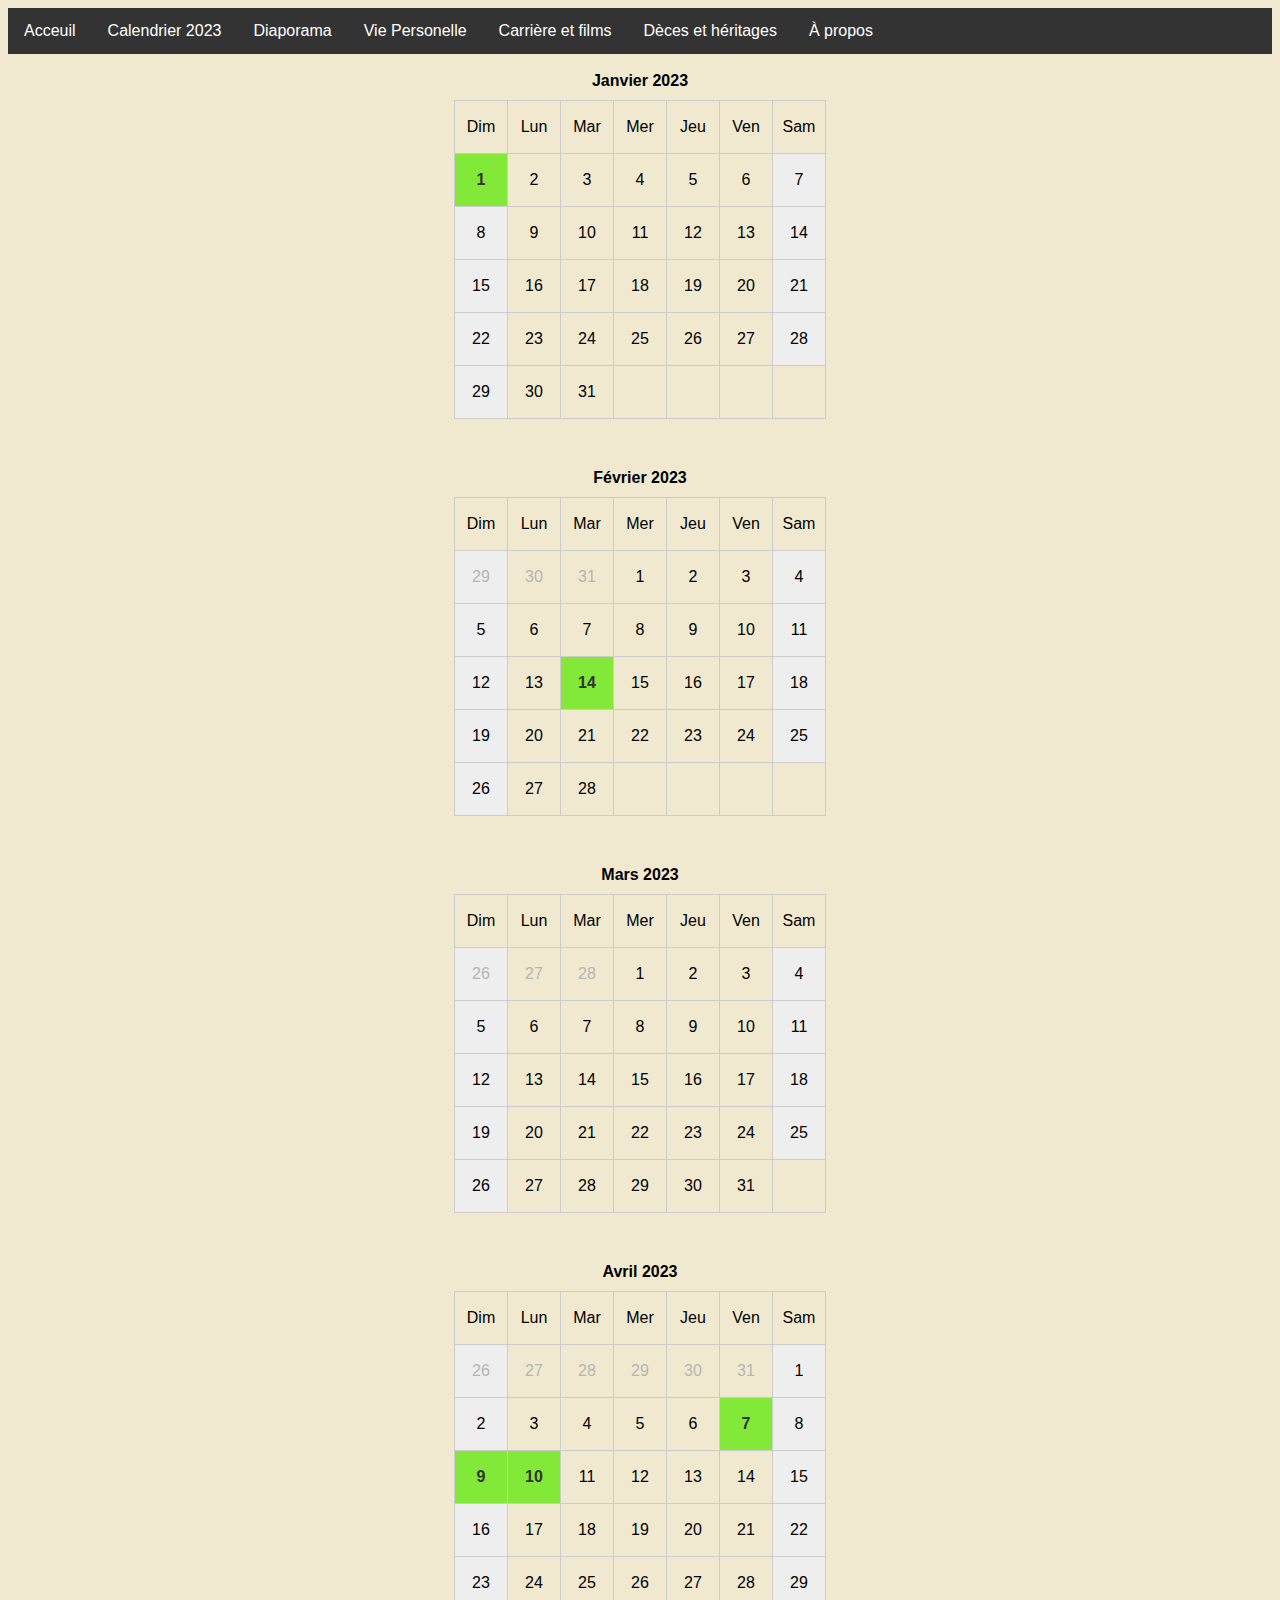
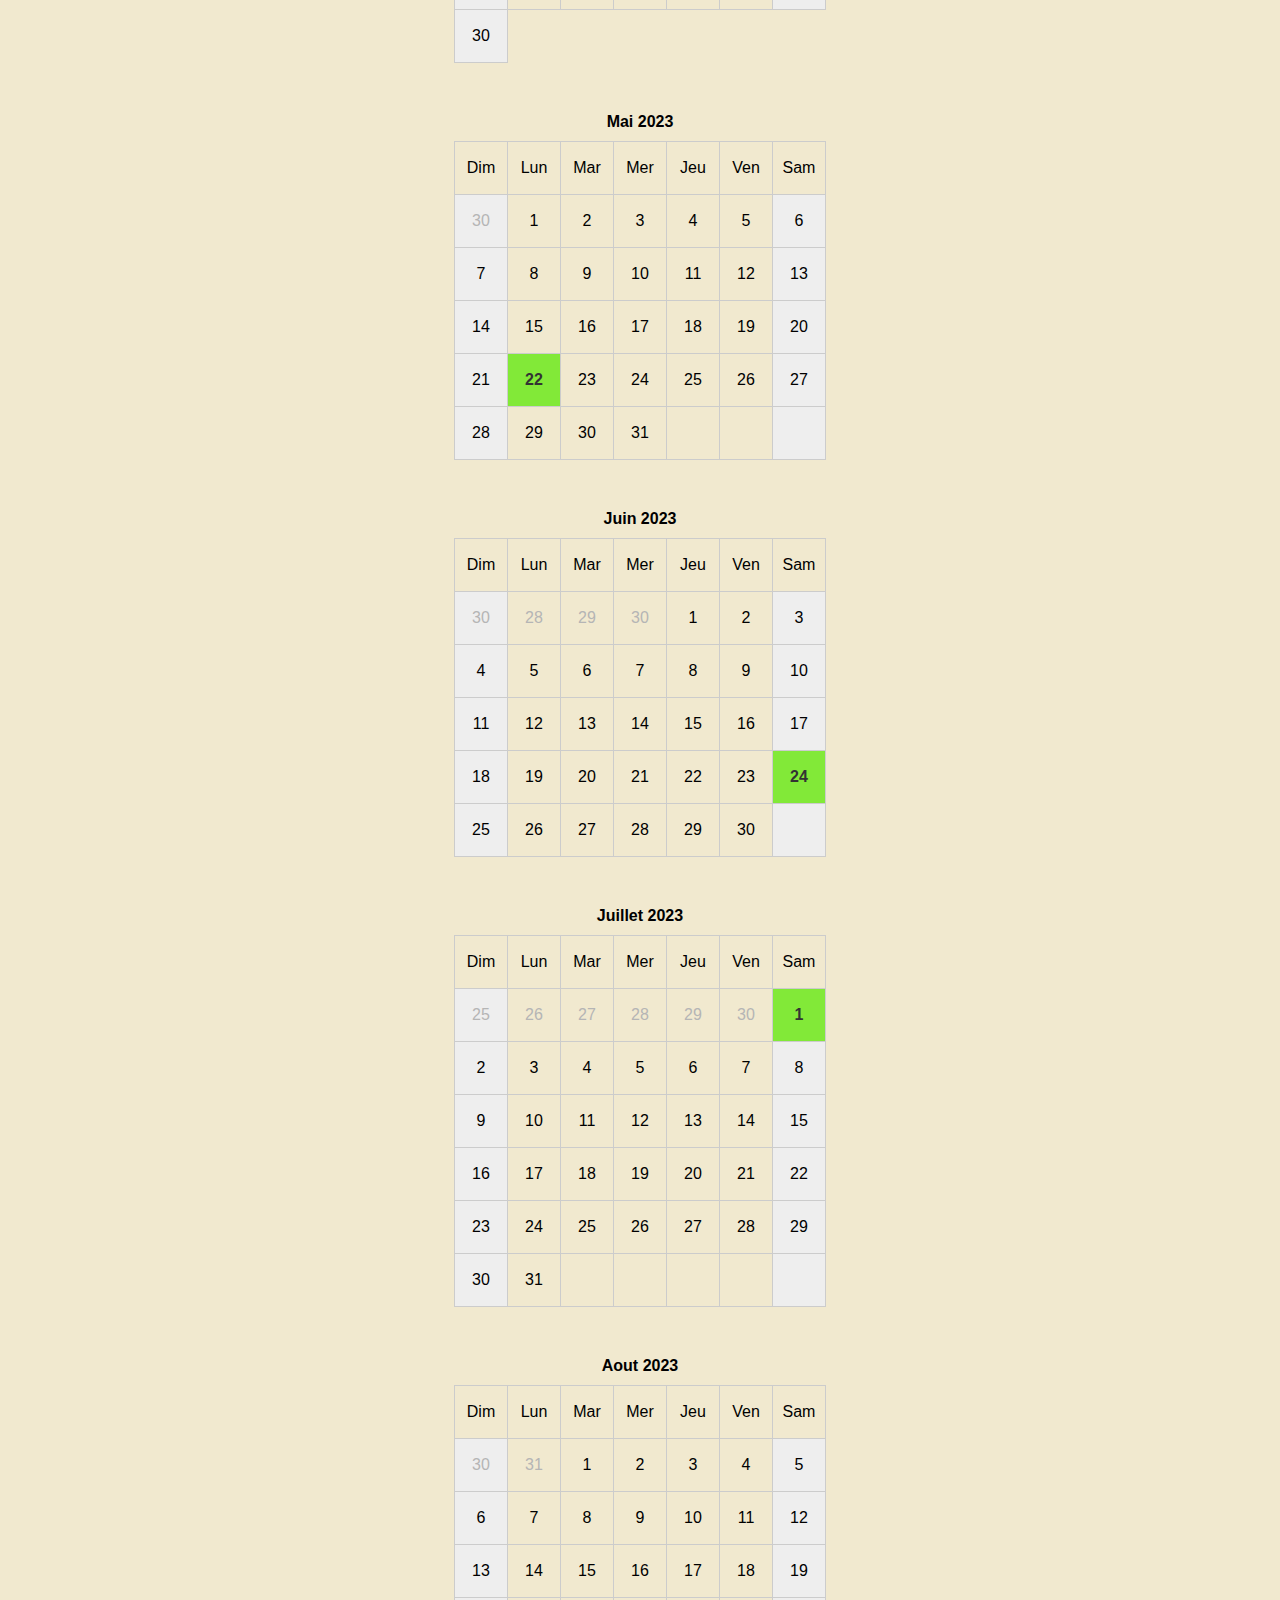
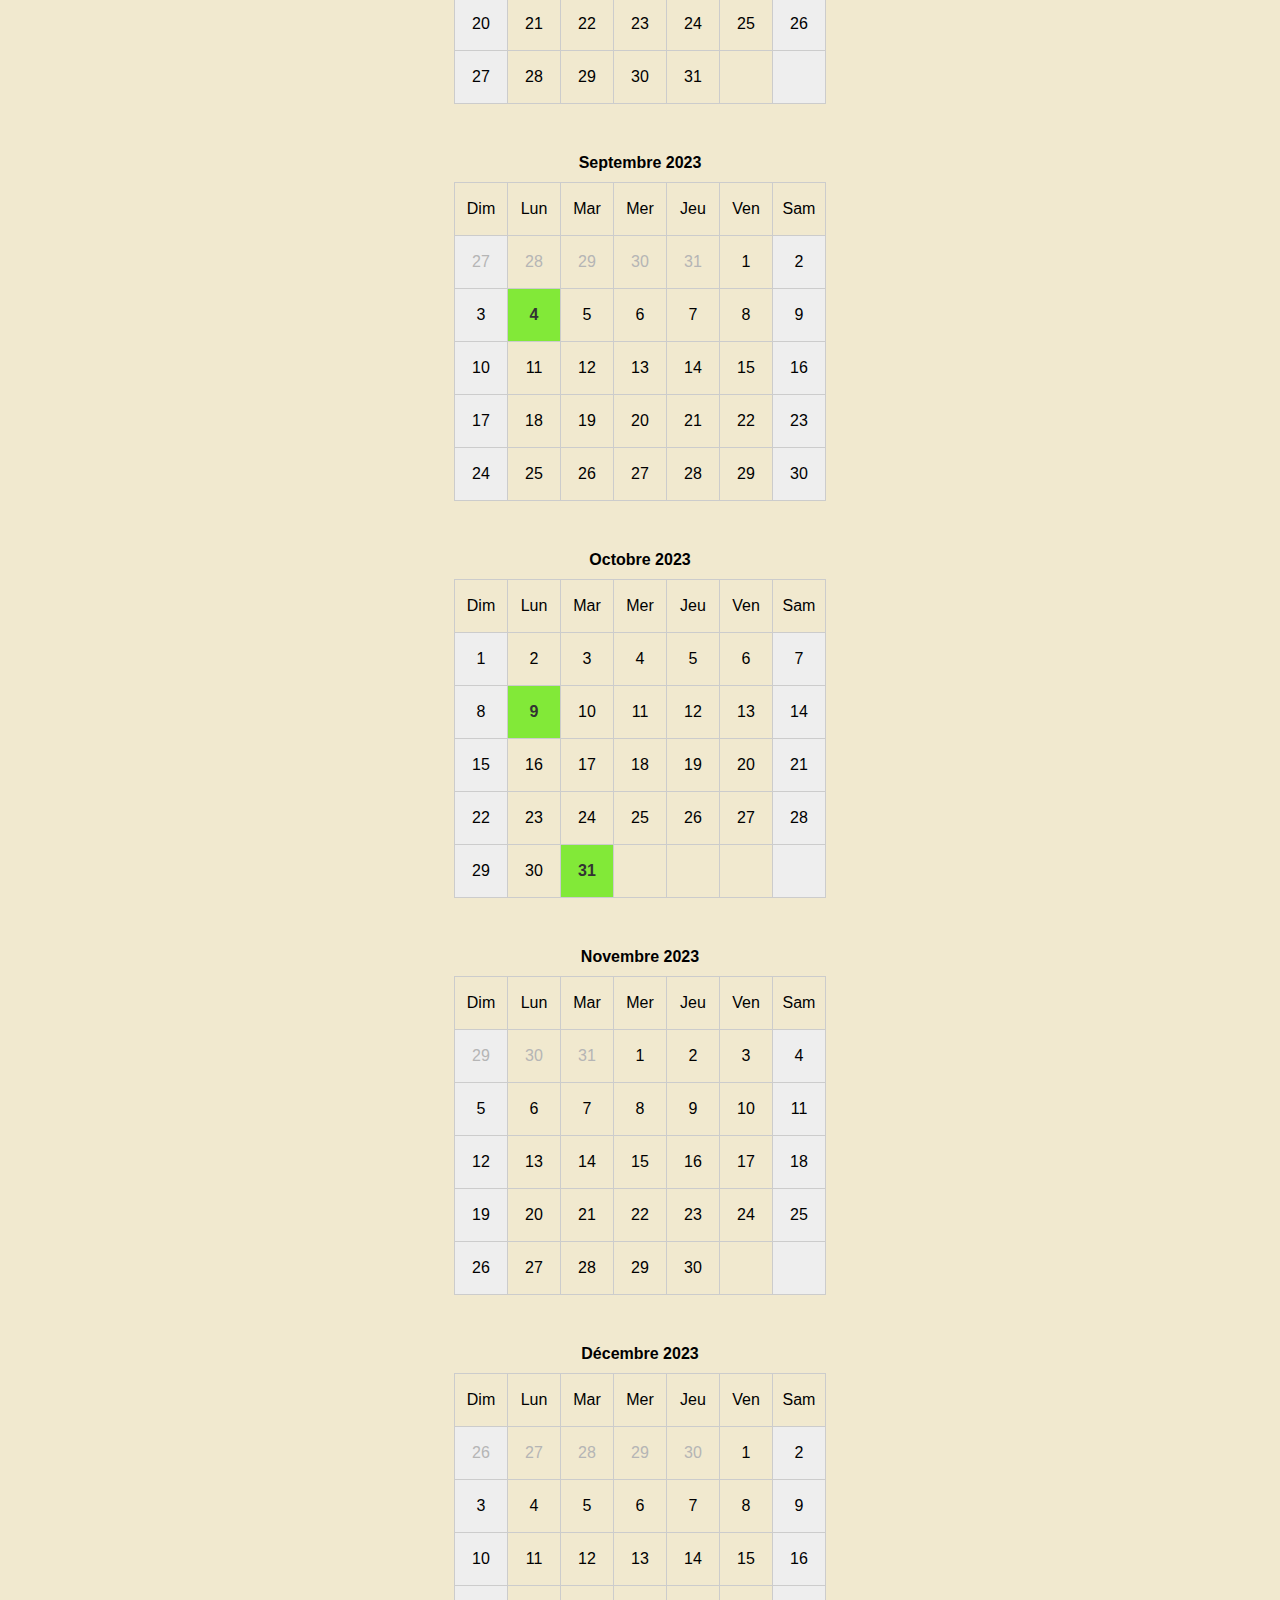
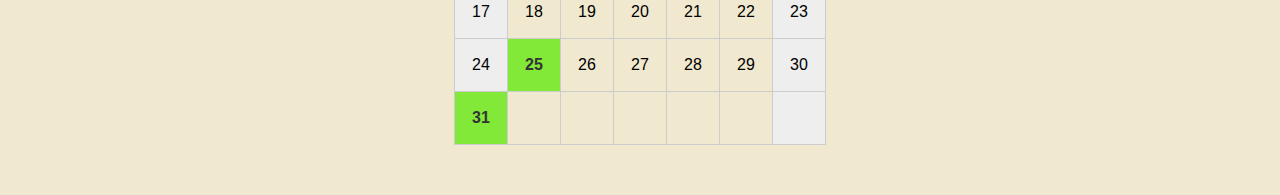
<file: calendrier.html>
<!DOCTYPE html>
<html lang="en">

<head>
    <meta charset="UTF-8">
    <meta name="viewport" content="width=device-width, initial-scale=1.0">
    <title>Document</title>
    <link rel="stylesheet" href="css/styles.css">
    <link rel="icon" href="favicon.ico">
    <link rel="stylesheet" href="https://fonts.googleapis.com/css?family=Noto Sans Symbols">
    <title>Paul Walker</title>
</head>

<body>
    <ul>
        <li class="tooltip"><a href="index.html">Acceuil</a>
            <span class="tooltiptext">Acceuil</span>
        </li>
        <li class ="tooltip"><a href="calendrier.html">Calendrier 2023</a>
            <span class="tooltiptext">Calendrier</span>
        </li>
        <li class ="tooltip"><a href="diaporama.html">Diaporama</a>
            <span class="tooltiptext">Diaporama</span>
        </li>
        <li class ="tooltip"><a href="page1.html">Vie Personelle</a>
            <span class="tooltiptext">Vie Personelle</span>
        </li>
        <li class="tooltip"><a href="page2.html">Carrière et films</a>
            <span class="tooltiptext">Carrière et films</span>
        </li>
        <li class="tooltip"><a href="page3.html">Dèces et héritages</a>
            <span class="tooltiptext">Dèces et héritages</span>
        </li>
        <li class="tooltip"><a href="about.html">À propos</a>
            <span class="tooltiptext">À propos  </span>
        </li>
    </ul>

    <br>
    <div class="calendrier-mois">
        <div class="nom-mois-calendrier">Janvier 2023</div>
        <table>
            <tr>
                <td>Dim</td>
                <td>Lun</td>
                <td>Mar</td>
                <td>Mer</td>
                <td>Jeu</td>
                <td>Ven</td>
                <td>Sam</td>
            </tr>
            <tr>
                <td class="weekend fête tooltip">1
                    <span class="tooltiptext">Jour de l'an</span>
                </td> 
                <td>2</td>
                <td>3</td>
                <td>4</td>
                <td>5</td>
                <td>6</td>
                <td class="weekend">7</td>
            </tr>
            <tr>
                <td class="weekend">8</td>
                <td>9</td>
                <td>10</td>
                <td>11</td>
                <td>12</td>
                <td>13</td>
                <td class="weekend">14</td>
            </tr>
            <tr>
                <td class="weekend">15</td>
                <td>16</td>
                <td>17</td>
                <td>18</td>
                <td>19</td>
                <td>20</td>
                <td class="weekend">21</td>
            </tr>
            <tr>
                <td class="weekend">22</td>
                <td>23</td>
                <td>24</td>
                <td>25</td>
                <td>26</td>
                <td>27</td>
                <td class="weekend">28</td>
            </tr>
            <tr>
                <td class="weekend">29</td>
                <td>30</td>
                <td>31</td>
                <td></td>
                <td></td>
                <td></td>
                <td></td>
            </tr>
        </table>
    </div>

    <div class="calendrier-mois">
        <div class="nom-mois-calendrier">Février 2023</div>
        <table>
            <tr>
                <td>Dim</td>
                <td>Lun</td>
                <td>Mar</td>
                <td>Mer</td>
                <td>Jeu</td>
                <td>Ven</td>
                <td>Sam</td>
            </tr>
            <tr>
                <td class="weekend mois-dernier">29</td>
                <td class="mois-dernier">30</td>
                <td class="mois-dernier">31</td>
                <td>1</td>
                <td>2</td>
                <td>3</td>
                <td class="weekend">4</td>
            </tr>
            <tr>
                <td class="weekend">5</td>
                <td>6</td>
                <td>7</td>
                <td>8</td>
                <td>9</td>
                <td>10</td>
                <td class="weekend">11</td>
            </tr>
            <tr>
                <td class="weekend">12</td>
                <td>13</td>
                <td class="fête tooltip">14
                    <span class="tooltiptext">St-Valentin</span>
                </td>
                <td>15</td>
                <td>16</td>
                <td>17</td>
                <td class="weekend">18</td>
            </tr>
            <tr>
                <td class="weekend">19</td>
                <td>20</td>
                <td>21</td>
                <td>22</td>
                <td>23</td>
                <td>24</td>
                <td class="weekend">25</td>
            </tr>
            <tr>
                <td class="weekend">26</td>
                <td>27</td>
                <td>28</td>
                <td></td>
                <td></td>
                <td></td>
                <td></td>
            </tr>
        </table>
    </div>

    <div class="calendrier-mois">
        <div class="nom-mois-calendrier">Mars 2023</div>
        <table>
            <tr>
                <td>Dim</td>
                <td>Lun</td>
                <td>Mar</td>
                <td>Mer</td>
                <td>Jeu</td>
                <td>Ven</td>
                <td>Sam</td>
            </tr>
            <tr>
                <td class="weekend mois-dernier">26</td>
                <td class="mois-dernier">27</td>
                <td class="mois-dernier">28</td>
                <td>1</td>
                <td>2</td>
                <td>3</td>
                <td class="weekend">4</td>
            </tr>
            <tr>
                <td class="weekend">5</td>
                <td>6</td>
                <td>7</td>
                <td>8</td>
                <td>9</td>
                <td>10</td>
                <td class="weekend">11</td>
            </tr>
            <tr>
                <td class="weekend">12</td>
                <td>13</td>
                <td>14</td>
                <td>15</td>
                <td>16</td>
                <td>17</td>
                <td class="weekend">18</td>
            </tr>
            <tr>
                <td class="weekend">19</td>
                <td>20</td>
                <td>21</td>
                <td>22</td>
                <td>23</td>
                <td>24</td>
                <td class="weekend">25</td>
            </tr>
            <tr>
                <td class="weekend">26</td>
                <td>27</td>
                <td>28</td>
                <td>29</td>
                <td>30</td>
                <td>31</td>
                <td></td>
            </tr>
        </table>
    </div>

    <div class="calendrier-mois">
        <div class="nom-mois-calendrier">Avril 2023</div>
        <table>
            <tr>
                <td>Dim</td>
                <td>Lun</td>
                <td>Mar</td>
                <td>Mer</td>
                <td>Jeu</td>
                <td>Ven</td>
                <td>Sam</td>
            </tr>
            <tr>
                <td class="weekend mois-dernier">26</td>
                <td class="mois-dernier">27</td>
                <td class="mois-dernier">28</td>
                <td class="mois-dernier">29</td>
                <td class="mois-dernier">30</td>
                <td class="mois-dernier">31</td>
                <td class="weekend">1</td>
            </tr>
            <tr>
                <td class="weekend">2</td>
                <td>3</td>
                <td>4</td>
                <td>5</td>
                <td>6</td>
                <td class="fête tooltip">7
                    <span class="tooltiptext">Vendredi Saint</span>
                </td>
                <td class="weekend">8</td>
            </tr>
            <tr>
                <td class="weekend fête tooltip">9
                    <span class="tooltiptext">Pâques</span>
                </td>
                <td class="fête tooltip">10
                    <span class="tooltiptext">Lundi de Pâques</span>
                </td>
                <td>11</td>
                <td>12</td>
                <td>13</td>
                <td>14</td>
                <td class="weekend">15</td>
            </tr>
            <tr>
                <td class="weekend">16</td>
                <td>17</td>
                <td>18</td>
                <td>19</td>
                <td>20</td>
                <td>21</td>
                <td class="weekend">22</td>
            </tr>
            <tr>
                <td class="weekend">23</td>
                <td>24</td>
                <td>25</td>
                <td>26</td>
                <td>27</td>
                <td>28</td>
                <td class="weekend">29</td>
            </tr>
            <tr>
                <td class="weekend">30</td>
            </tr>
        </table>
    </div>

    <div class="calendrier-mois">
        <div class="nom-mois-calendrier">Mai 2023</div>
        <table>
            <tr>
                <td>Dim</td>
                <td>Lun</td>
                <td>Mar</td>
                <td>Mer</td>
                <td>Jeu</td>
                <td>Ven</td>
                <td>Sam</td>
            </tr>
            <tr>
                <td class="weekend mois-dernier">30</td>
                <td>1</td>
                <td>2</td>
                <td>3</td>
                <td>4</td>
                <td>5</td>
                <td class="weekend">6</td>
            </tr>
            <tr>
                <td class="weekend">7</td>
                <td>8</td>
                <td>9</td>
                <td>10</td>
                <td>11</td>
                <td>12</td>
                <td class="weekend">13</td>
            </tr>
            <tr>
                <td class="weekend">14</td>
                <td>15</td>
                <td>16</td>
                <td>17</td>
                <td>18</td>
                <td>19</td>
                <td class="weekend">20</td>
            </tr>
            <tr>
                <td class="weekend">21</td>
                <td class="fête tooltip">22
                    <span class="tooltiptext">Journée nationale des Patriotes</span>
                </td>
                <td>23</td>
                <td>24</td>
                <td>25</td>
                <td>26</td>
                <td class="weekend">27</td>
            </tr>
            <tr>
                <td class="weekend">28</td>
                <td>29</td>
                <td>30</td>
                <td>31</td>
                <td></td>
                <td></td>
                <td class="weekend"></td>
            </tr>
        </table>
    </div>

    <div class="calendrier-mois">
        <div class="nom-mois-calendrier">Juin 2023</div>
        <table>
            <tr>
                <td>Dim</td>
                <td>Lun</td>
                <td>Mar</td>
                <td>Mer</td>
                <td>Jeu</td>
                <td>Ven</td>
                <td>Sam</td>
            </tr>
            <tr>
                <td class="weekend mois-dernier">30</td>
                <td class="mois-dernier">28</td>
                <td class="mois-dernier">29</td>
                <td class="mois-dernier">30</td>
                <td>1</td>
                <td>2</td>
                <td class="weekend">3</td>
            </tr>
            <tr>
                <td class="weekend">4</td>
                <td>5</td>
                <td>6</td>
                <td>7</td>
                <td>8</td>
                <td>9</td>
                <td class="weekend">10</td>
            </tr>
            <tr>
                <td class="weekend">11</td>
                <td>12</td>
                <td>13</td>
                <td>14</td>
                <td>15</td>
                <td>16</td>
                <td class="weekend">17</td>
            </tr>
            <tr>
                <td class="weekend">18</td>
                <td>19</td>
                <td>20</td>
                <td>21</td>
                <td>22</td>
                <td>23</td>
                <td class="weekend fête tooltip">24
                    <span class="tooltiptext">Fête du Québec</span>
                </td>
            </tr>
            <tr>
                <td class="weekend">25</td>
                <td>26</td>
                <td>27</td>
                <td>28</td>
                <td>29</td>
                <td>30</td>
                <td class="weekend"></td>
            </tr>
        </table>
    </div>

    <div class="calendrier-mois">
        <div class="nom-mois-calendrier">Juillet 2023</div>
        <table>
            <tr>
                <td>Dim</td>
                <td>Lun</td>
                <td>Mar</td>
                <td>Mer</td>
                <td>Jeu</td>
                <td>Ven</td>
                <td>Sam</td>
            </tr>
            <tr>
                <td class="weekend mois-dernier">25</td>
                <td class="mois-dernier">26</td>
                <td class="mois-dernier">27</td>
                <td class="mois-dernier">28</td>
                <td class="mois-dernier">29</td>
                <td class="mois-dernier">30</td>
                <td class="weekend fête tooltip">1
                    <span class="tooltiptext">Fête du Canada</span>
                </td>
            </tr>
            <tr>
                <td class="weekend">2</td>
                <td>3</td>
                <td>4</td>
                <td>5</td>
                <td>6</td>
                <td>7</td>
                <td class="weekend">8</td>
            </tr>
            <tr>
                <td class="weekend">9</td>
                <td>10</td>
                <td>11</td>
                <td>12</td>
                <td>13</td>
                <td>14</td>
                <td class="weekend">15</td>
            </tr>
            <tr>
                <td class="weekend">16</td>
                <td>17</td>
                <td>18</td>
                <td>19</td>
                <td>20</td>
                <td>21</td>
                <td class="weekend">22</td>
            </tr>
            <tr>
                <td class="weekend">23</td>
                <td>24</td>
                <td>25</td>
                <td>26</td>
                <td>27</td>
                <td>28</td>
                <td class="weekend">29</td>
            </tr>
            <tr>
                <td class="weekend">30</td>
                <td>31</td>
                <td></td>
                <td></td>
                <td></td>
                <td></td>
                <td class="weekend"></td>
            </tr>
        </table>
    </div>

    <div class="calendrier-mois">
        <div class="nom-mois-calendrier">Aout 2023</div>
        <table>
            <tr>
                <td>Dim</td>
                <td>Lun</td>
                <td>Mar</td>
                <td>Mer</td>
                <td>Jeu</td>
                <td>Ven</td>
                <td>Sam</td>
            </tr>
            <tr>
                <td class="weekend mois-dernier">30</td>
                <td class="mois-dernier">31</td>
                <td>1</td>
                <td>2</td>
                <td>3</td>
                <td>4</td>
                <td class="weekend">5</td>
            </tr>
            <tr>
                <td class="weekend">6</td>
                <td>7</td>
                <td>8</td>
                <td>9</td>
                <td>10</td>
                <td>11</td>
                <td class="weekend">12</td>
            </tr>
            <tr>
                <td class="weekend">13</td>
                <td>14</td>
                <td>15</td>
                <td>16</td>
                <td>17</td>
                <td>18</td>
                <td class="weekend">19</td>
            </tr>
            <tr>
                <td class="weekend">20</td>
                <td>21</td>
                <td>22</td>
                <td>23</td>
                <td>24</td>
                <td>25</td>
                <td class="weekend">26</td>
            </tr>
            <tr>
                <td class="weekend">27</td>
                <td>28</td>
                <td>29</td>
                <td>30</td>
                <td>31</td>
                <td></td>
                <td class="weekend"></td>
            </tr>
        </table>
    </div>

    <div class="calendrier-mois">
        <div class="nom-mois-calendrier">Septembre 2023</div>
        <table>
            <tr>
                <td>Dim</td>
                <td>Lun</td>
                <td>Mar</td>
                <td>Mer</td>
                <td>Jeu</td>
                <td>Ven</td>
                <td>Sam</td>
            </tr>
            <tr>
                <td class="weekend mois-dernier">27</td>
                <td class="mois-dernier">28</td>
                <td class="mois-dernier">29</td>
                <td class="mois-dernier">30</td>
                <td class="mois-dernier">31</td>
                <td>1</td>
                <td class="weekend">2</td>
            </tr>
            <tr>
                <td class="weekend">3</td>
                <td class="fête tooltip">4
                    <span class="tooltiptext">Fête du travail</span>
                </td>
                <td>5</td>
                <td>6</td>
                <td>7</td>
                <td>8</td>
                <td class="weekend">9</td>
            </tr>
            <tr>
                <td class="weekend">10</td>
                <td>11</td>
                <td>12</td>
                <td>13</td>
                <td>14</td>
                <td>15</td>
                <td class="weekend">16</td>
            </tr>
            <tr>
                <td class="weekend">17</td>
                <td>18</td>
                <td>19</td>
                <td>20</td>
                <td>21</td>
                <td>22</td>
                <td class="weekend">23</td>
            </tr>
            <tr>
                <td class="weekend">24</td>
                <td>25</td>
                <td>26</td>
                <td>27</td>
                <td>28</td>
                <td>29</td>
                <td class="weekend">30</td>
            </tr>
        </table>
    </div>

    <div class="calendrier-mois">
        <div class="nom-mois-calendrier">Octobre 2023</div>
        <table>
            <tr>
                <td>Dim</td>
                <td>Lun</td>
                <td>Mar</td>
                <td>Mer</td>
                <td>Jeu</td>
                <td>Ven</td>
                <td>Sam</td>
            </tr>
            <tr>
                <td class="weekend">1</td>
                <td>2</td>
                <td>3</td>
                <td>4</td>
                <td>5</td>
                <td>6</td>
                <td class="weekend">7</td>
            </tr>
            <tr>
                <td class="weekend">8</td>
                <td class="fête tooltip">9
                    <span class="tooltiptext">Action de Grâces</span>
                </td>
                <td>10</td>
                <td>11</td>
                <td>12</td>
                <td>13</td>
                <td class="weekend">14</td>
            </tr>
            <tr>
                <td class="weekend">15</td>
                <td>16</td>
                <td>17</td>
                <td>18</td>
                <td>19</td>
                <td>20</td>
                <td class="weekend">21</td>
            </tr>
            <tr>
                <td class="weekend">22</td>
                <td>23</td>
                <td>24</td>
                <td>25</td>
                <td>26</td>
                <td>27</td>
                <td class="weekend">28</td>
            </tr>
            <tr>
                <td class="weekend">29</td>
                <td>30</td>
                <td class="fête tooltip">31
                    <span class="tooltiptext">Halloween</span>
                </td>
                <td></td>
                <td></td>
                <td></td>
                <td class="weekend"></td>
            </tr>
        </table>
    </div>

    <div class="calendrier-mois">
        <div class="nom-mois-calendrier">Novembre 2023</div>
        <table>
            <tr>
                <td>Dim</td>
                <td>Lun</td>
                <td>Mar</td>
                <td>Mer</td>
                <td>Jeu</td>
                <td>Ven</td>
                <td>Sam</td>
            </tr>
            <tr>
                <td class="weekend mois-dernier">29</td>
                <td class="mois-dernier">30</td>
                <td class="mois-dernier">31</td>
                <td>1</td>
                <td>2</td>
                <td>3</td>
                <td class="weekend">4</td>
            </tr>
            <tr>
                <td class="weekend">5</td>
                <td>6</td>
                <td>7</td>
                <td>8</td>
                <td>9</td>
                <td>10</td>
                <td class="weekend">11</td>
            </tr>
            <tr>
                <td class="weekend">12</td>
                <td>13</td>
                <td>14</td>
                <td>15</td>
                <td>16</td>
                <td>17</td>
                <td class="weekend">18</td>
            </tr>
            <tr>
                <td class="weekend">19</td>
                <td>20</td>
                <td>21</td>
                <td>22</td>
                <td>23</td>
                <td>24</td>
                <td class="weekend">25</td>
            </tr>
            <tr>
                <td class="weekend">26</td>
                <td>27</td>
                <td>28</td>
                <td>29</td>
                <td>30</td>
                <td></td>
                <td class="weekend"></td>
            </tr>
        </table>
    </div>

    <div class="calendrier-mois">
        <div class="nom-mois-calendrier">Décembre 2023</div>
        <table>
            <tr>
                <td>Dim</td>
                <td>Lun</td>
                <td>Mar</td>
                <td>Mer</td>
                <td>Jeu</td>
                <td>Ven</td>
                <td>Sam</td>
            </tr>
            <tr>
                <td class="weekend mois-dernier">26</td>
                <td class="mois-dernier">27</td>
                <td class="mois-dernier">28</td>
                <td class="mois-dernier">29</td>
                <td class="mois-dernier">30</td>
                <td>1</td>
                <td class="weekend">2</td>
            </tr>
            <tr>
                <td class="weekend">3</td>
                <td>4</td>
                <td>5</td>
                <td>6</td>
                <td>7</td>
                <td>8</td>
                <td class="weekend">9</td>
            </tr>
            <tr>
                <td class="weekend">10</td>
                <td>11</td>
                <td>12</td>
                <td>13</td>
                <td>14</td>
                <td>15</td>
                <td class="weekend">16</td>
            </tr>
            <tr>
                <td class="weekend">17</td>
                <td>18</td>
                <td>19</td>
                <td>20</td>
                <td>21</td>
                <td>22</td>
                <td class="weekend">23</td>
            </tr>
            <tr>
                <td class="weekend">24</td>
                <td class="fête tooltip">25
                    <span class="tooltiptext">Noël</span>
                </td>
                <td>26</td>
                <td>27</td>
                <td>28</td>
                <td>29</td>
                <td class="weekend">30</td>
            </tr>
            <tr>
                <td class="weekend fête tooltip">31
                    <span class="tooltiptext">Veille du jour de l'an</span>
                </td>
                <td></td>
                <td></td>
                <td></td>
                <td></td>
                <td></td>
                <td class="weekend"></td>
            </tr>
        </table>
    </div>

</body>
</file>
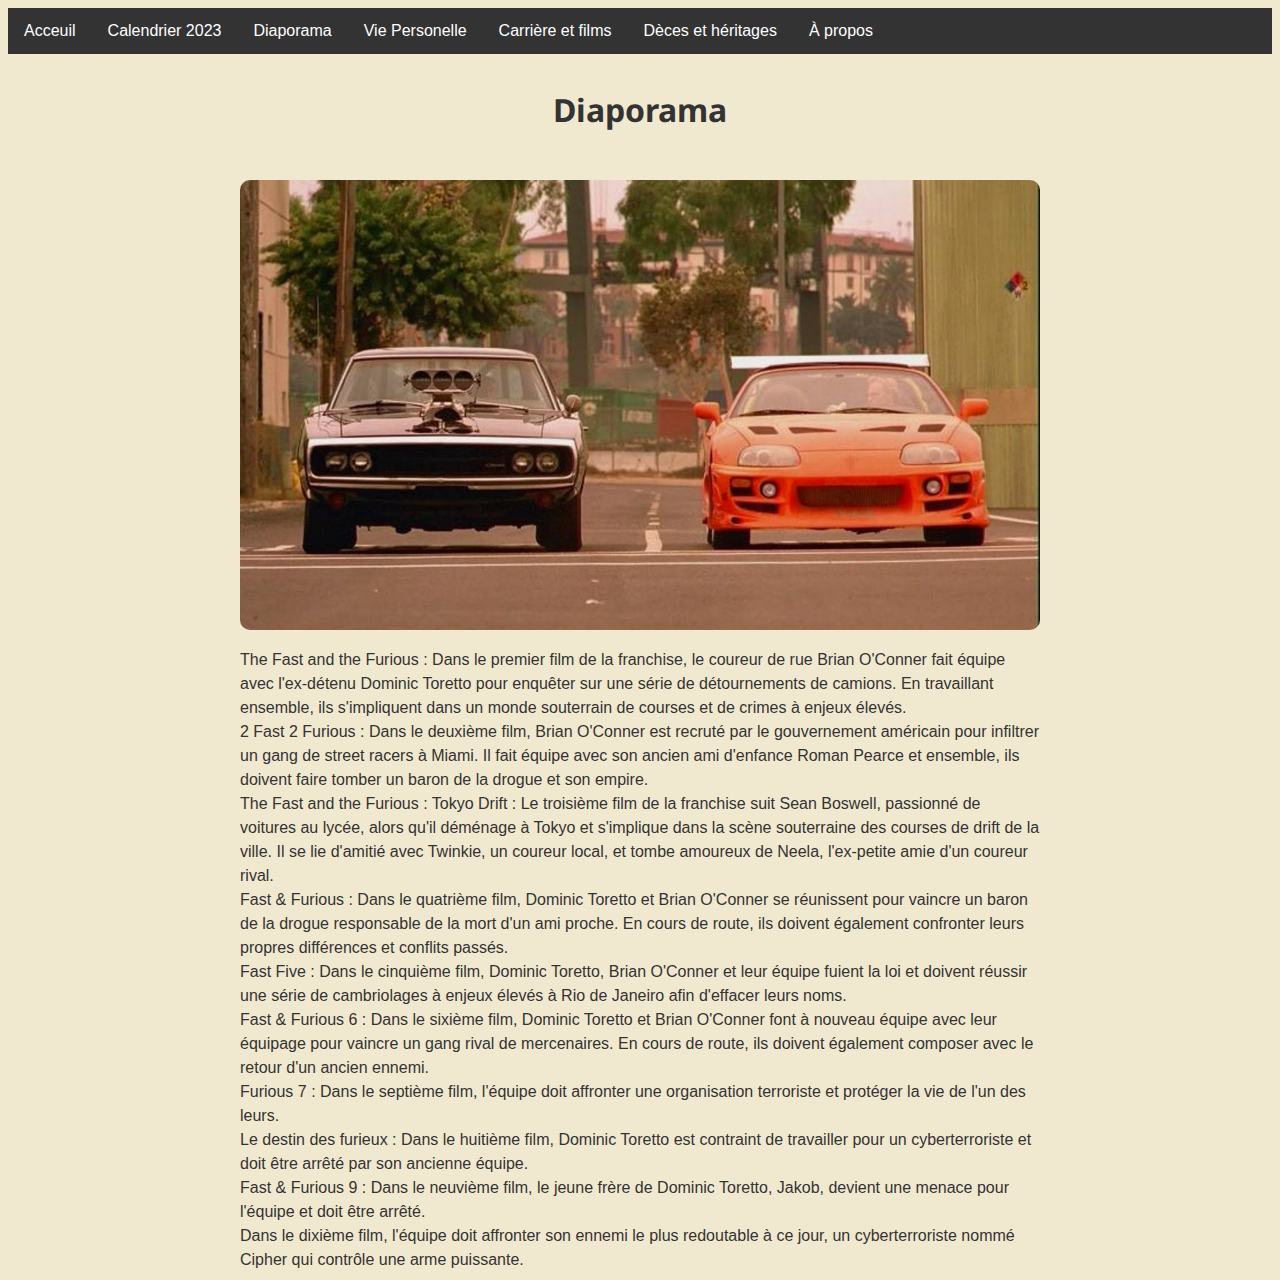
<file: diaporama.html>
<!DOCTYPE html>
<html lang="en">

<head>
    <meta charset="UTF-8">
    <meta name="viewport" content="width=device-width, initial-scale=1.0">
    <title>Document</title>
    <link rel="stylesheet" href="css/styles.css">
    <link rel="icon" href="favicon.ico">
    <link rel="stylesheet" href="https://fonts.googleapis.com/css?family=Noto Sans Symbols">
    <title>Paul Walker</title>
</head>

<body>
    <ul>
        <li class="tooltip"><a href="index.html">Acceuil</a>
            <span class="tooltiptext">Acceuil</span>
        </li>
        <li class ="tooltip"><a href="calendrier.html">Calendrier 2023</a>
            <span class="tooltiptext">Calendrier</span>
        </li>
        <li class ="tooltip"><a href="diaporama.html">Diaporama</a>
            <span class="tooltiptext">Diaporama</span>
        </li>
        <li class ="tooltip"><a href="page1.html">Vie Personelle</a>
            <span class="tooltiptext">Vie Personelle</span>
        </li>
        <li class="tooltip"><a href="page2.html">Carrière et films</a>
            <span class="tooltiptext">Carrière et films</span>
        </li>
        <li class="tooltip"><a href="page3.html">Dèces et héritages</a>
            <span class="tooltiptext">Dèces et héritages</span>
        </li>
        <li class="tooltip"><a href="about.html">À propos</a>
            <span class="tooltiptext">À propos  </span>
        </li>
    </ul>
    <h1 class="googleFont">Diaporama</h1>
    <br>
    <div class="slideshow">
        <!-- Inserez ici vos images -->
        <img src="images/slideshow/1.png">
        <img src="images/slideshow/2.png">
        <img src="images/slideshow/3.png">
        <img src="images/slideshow/4.png">
        <img src="images/slideshow/5.png">
        <img src="images/slideshow/6.png">
        <img src="images/slideshow/7.png">
        <img src="images/slideshow/8.png">
        <img src="images/slideshow/9.png">
        <img src="images/slideshow/10.png">
        <img src="images/slideshow/11.png">
        <img src="images/slideshow/1.png">
    </div>
    <br>

    <p>The Fast and the Furious : Dans le premier film de la franchise, le coureur de rue Brian O'Conner fait équipe
        avec l'ex-détenu Dominic Toretto pour enquêter sur une série de détournements de camions. En travaillant
        ensemble, ils s'impliquent dans un monde souterrain de courses et de crimes à enjeux élevés.</p>

    <p>2 Fast 2 Furious : Dans le deuxième film, Brian O'Conner est recruté par le gouvernement américain pour
        infiltrer un gang de street racers à Miami. Il fait équipe avec son ancien ami d'enfance Roman Pearce et
        ensemble, ils doivent faire tomber un baron de la drogue et son empire.</p>

    <p>The Fast and the Furious : Tokyo Drift : Le troisième film de la franchise suit Sean Boswell, passionné de
        voitures au lycée, alors qu'il déménage à Tokyo et s'implique dans la scène souterraine des courses de drift de
        la ville. Il se lie d'amitié avec Twinkie, un coureur local, et tombe amoureux de Neela, l'ex-petite amie d'un
        coureur rival.</p>

    <p> Fast & Furious : Dans le quatrième film, Dominic Toretto et Brian O'Conner se réunissent pour vaincre un baron
        de la drogue responsable de la mort d'un ami proche. En cours de route, ils doivent également confronter leurs
        propres différences et conflits passés.</p>

    <p> Fast Five : Dans le cinquième film, Dominic Toretto, Brian O'Conner et leur équipe fuient la loi et doivent
        réussir une série de cambriolages à enjeux élevés à Rio de Janeiro afin d'effacer leurs noms.</p>

    <p> Fast & Furious 6 : Dans le sixième film, Dominic Toretto et Brian O'Conner font à nouveau équipe avec leur
        équipage pour vaincre un gang rival de mercenaires. En cours de route, ils doivent également composer avec le
        retour d'un ancien ennemi.</p>

    <p> Furious 7 : Dans le septième film, l'équipe doit affronter une organisation terroriste et protéger la vie de
        l'un des leurs.</p>

    <p> Le destin des furieux : Dans le huitième film, Dominic Toretto est contraint de travailler pour un
        cyberterroriste et doit être arrêté par son ancienne équipe.</p>

    <p> Fast & Furious 9 : Dans le neuvième film, le jeune frère de Dominic Toretto, Jakob, devient une menace pour
        l'équipe et doit être arrêté.</p>

    <p> Dans le dixième film, l'équipe doit affronter son ennemi le plus redoutable à ce jour, un cyberterroriste
        nommé Cipher qui contrôle une arme puissante.</p>
    </div>
    <script src="js/slideshow.js"></script>
</file>
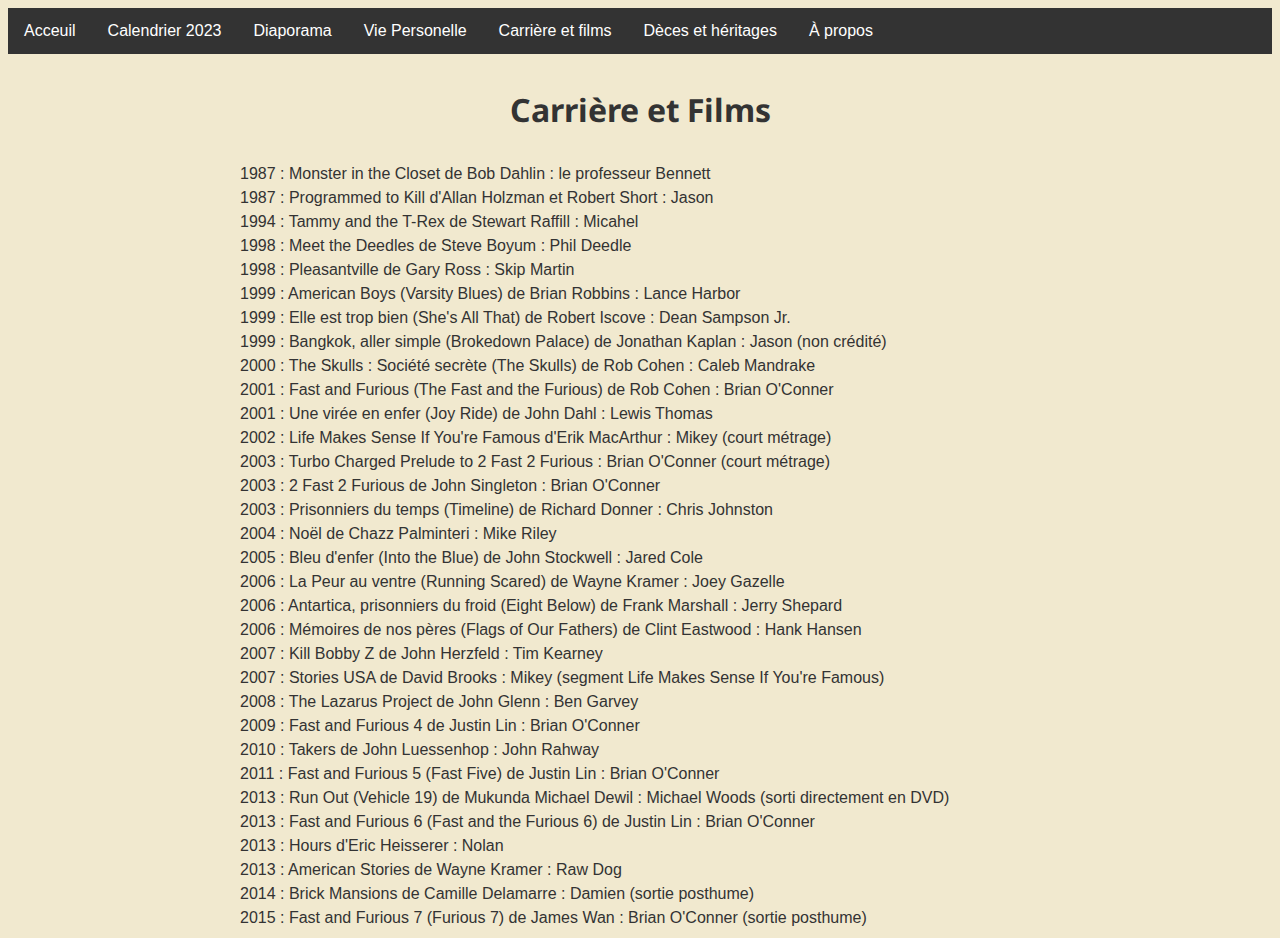
<file: page2.html>
<!DOCTYPE html>
<html lang="en">

<head>
    <meta charset="UTF-8">
    <meta name="viewport" content="width=device-width, initial-scale=1.0">
    <title>Document</title>
    <link rel="stylesheet" href="css/styles.css">
    <link rel="icon" href="favicon.ico">
    <link rel="stylesheet" href="https://fonts.googleapis.com/css?family=Noto Sans Symbols">
    <title>Paul Walker</title>
</head>

<body>
    <ul>
        <li class="tooltip"><a href="index.html">Acceuil</a>
            <span class="tooltiptext">Acceuil</span>
        </li>
        <li class ="tooltip"><a href="calendrier.html">Calendrier 2023</a>
            <span class="tooltiptext">Calendrier</span>
        </li>
        <li class ="tooltip"><a href="diaporama.html">Diaporama</a>
            <span class="tooltiptext">Diaporama</span>
        </li>
        <li class ="tooltip"><a href="page1.html">Vie Personelle</a>
            <span class="tooltiptext">Vie Personelle</span>
        </li>
        <li class="tooltip"><a href="page2.html">Carrière et films</a>
            <span class="tooltiptext">Carrière et films</span>
        </li>
        <li class="tooltip"><a href="page3.html">Dèces et héritages</a>
            <span class="tooltiptext">Dèces et héritages</span>
        </li>
        <li class="tooltip"><a href="about.html">À propos</a>
            <span class="tooltiptext">À propos  </span>
        </li>
    </ul>
    <h1 class="googleFont">Carrière et Films</h1>



    <p>
        
1987 : Monster in the Closet de Bob Dahlin : le professeur Bennett
<br>
1987 : Programmed to Kill d'Allan Holzman et Robert Short : Jason
<br>
1994 : Tammy and the T-Rex de Stewart Raffill : Micahel
<br>
1998 : Meet the Deedles de Steve Boyum : Phil Deedle
<br>
1998 : Pleasantville de Gary Ross : Skip Martin
<br>
1999 : American Boys (Varsity Blues) de Brian Robbins : Lance Harbor
<br>
1999 : Elle est trop bien (She's All That) de Robert Iscove : Dean Sampson Jr.
<br>
1999 : Bangkok, aller simple (Brokedown Palace) de Jonathan Kaplan : Jason (non crédité)
<br>
2000 : The Skulls : Société secrète (The Skulls) de Rob Cohen : Caleb Mandrake
<br>
2001 : Fast and Furious (The Fast and the Furious) de Rob Cohen : Brian O'Conner
<br>
2001 : Une virée en enfer (Joy Ride) de John Dahl : Lewis Thomas
<br>
2002 : Life Makes Sense If You're Famous d'Erik MacArthur : Mikey (court métrage)
<br>
2003 : Turbo Charged Prelude to 2 Fast 2 Furious : Brian O'Conner (court métrage)
<br>
2003 : 2 Fast 2 Furious de John Singleton : Brian O'Conner
<br>
2003 : Prisonniers du temps (Timeline) de Richard Donner : Chris Johnston
<br>
2004 : Noël de Chazz Palminteri : Mike Riley
<br>
2005 : Bleu d'enfer (Into the Blue) de John Stockwell : Jared Cole
<br>
2006 : La Peur au ventre (Running Scared) de Wayne Kramer : Joey Gazelle
<br>
2006 : Antartica, prisonniers du froid (Eight Below) de Frank Marshall : Jerry Shepard
<br>
2006 : Mémoires de nos pères (Flags of Our Fathers) de Clint Eastwood : Hank Hansen
<br>
2007 : Kill Bobby Z de John Herzfeld : Tim Kearney
<br>
2007 : Stories USA de David Brooks : Mikey (segment Life Makes Sense If You're Famous)
<br>
2008 : The Lazarus Project de John Glenn : Ben Garvey
<br>
2009 : Fast and Furious 4 de Justin Lin : Brian O'Conner
<br>
2010 : Takers de John Luessenhop : John Rahway
<br>
2011 : Fast and Furious 5 (Fast Five) de Justin Lin : Brian O'Conner
<br>
2013 : Run Out (Vehicle 19) de Mukunda Michael Dewil : Michael Woods (sorti directement en DVD)
<br>
2013 : Fast and Furious 6 (Fast and the Furious 6) de Justin Lin : Brian O'Conner
<br>
2013 : Hours d'Eric Heisserer : Nolan
<br>
2013 : American Stories de Wayne Kramer : Raw Dog
<br>
2014 : Brick Mansions de Camille Delamarre : Damien (sortie posthume)
<br>
2015 : Fast and Furious 7 (Furious 7) de James Wan : Brian O'Conner (sortie posthume)
    </p>





</body>
</file>
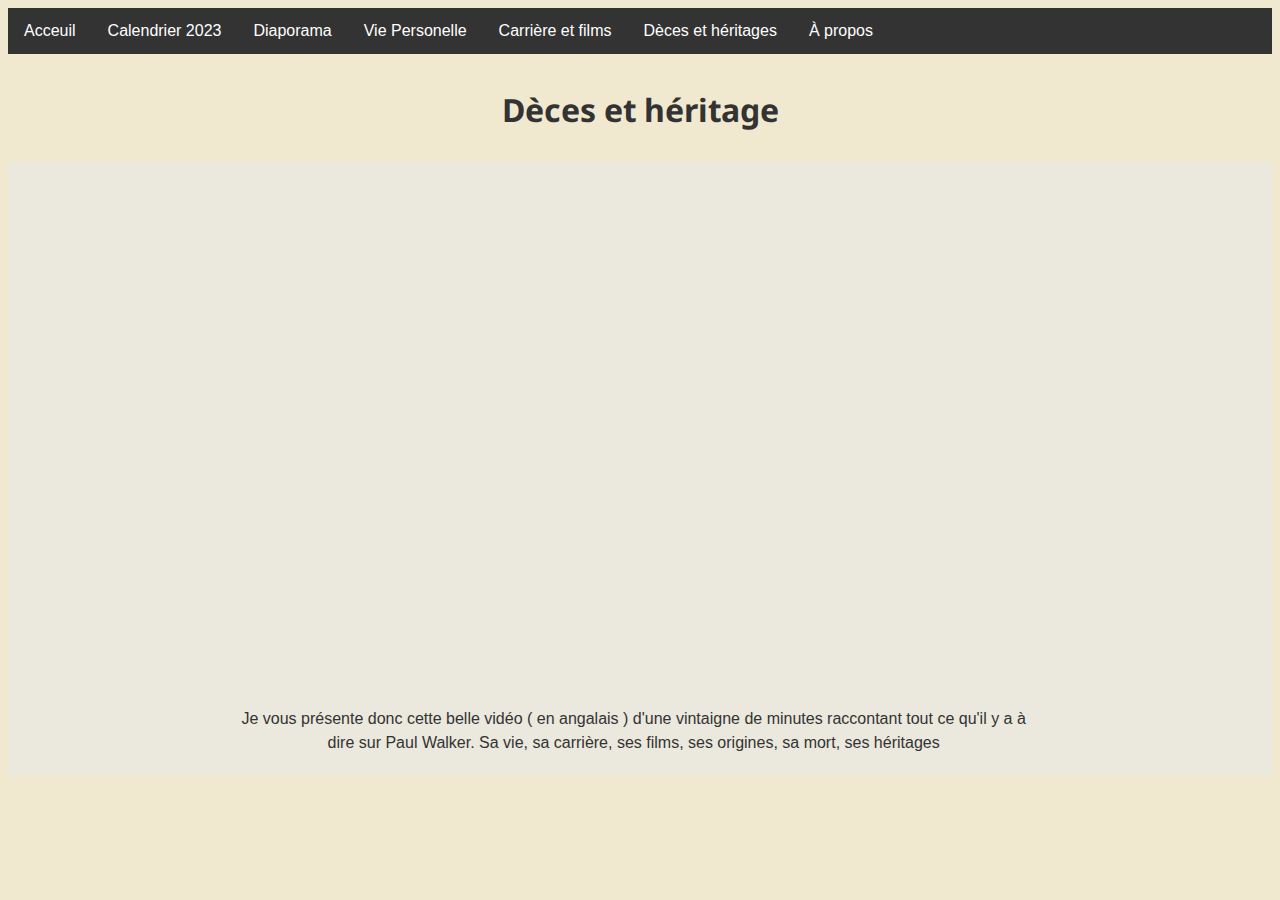
<file: page3.html>
<!DOCTYPE html>
<html lang="en">

<head>
    <meta charset="UTF-8">
    <meta name="viewport" content="width=device-width, initial-scale=1.0">
    <title>Document</title>
    <link rel="stylesheet" href="css/styles.css">
    <link rel="icon" href="favicon.ico">
    <link rel="stylesheet" href="https://fonts.googleapis.com/css?family=Noto Sans Symbols">
    <title>Paul Walker</title>
</head>

<body>
    <ul>
        <li class="tooltip"><a href="index.html">Acceuil</a>
            <span class="tooltiptext">Acceuil</span>
        </li>
        <li class ="tooltip"><a href="calendrier.html">Calendrier 2023</a>
            <span class="tooltiptext">Calendrier</span>
        </li>
        <li class ="tooltip"><a href="diaporama.html">Diaporama</a>
            <span class="tooltiptext">Diaporama</span>
        </li>
        <li class ="tooltip"><a href="page1.html">Vie Personelle</a>
            <span class="tooltiptext">Vie Personelle</span>
        </li>
        <li class="tooltip"><a href="page2.html">Carrière et films</a>
            <span class="tooltiptext">Carrière et films</span>
        </li>
        <li class="tooltip"><a href="page3.html">Dèces et héritages</a>
            <span class="tooltiptext">Dèces et héritages</span>
        </li>
        <li class="tooltip"><a href="about.html">À propos</a>
            <span class="tooltiptext">À propos  </span>
        </li>
    </ul>
    <h1 class="googleFont">Dèces et héritage</h1>


    <div class="grid-container1">

        
        <div class="gridTop">
            <div>
                <iframe width="960px" height="520px" src="https://www.youtube.com/embed/JpGq1MEZ2DM"
                    title="YouTube video player" frameborder="0"
                    allow="accelerometer; autoplay; clipboard-write; encrypted-media; gyroscope; picture-in-picture"
                    allowfullscreen></iframe>
            </div>

            <p> Je vous présente donc cette belle vidéo ( en angalais ) d'une vintaigne de minutes raccontant tout ce
                qu'il y a à dire sur Paul Walker. Sa vie, sa carrière, ses films, ses origines, sa mort, ses héritages
            </p>
        </div>

    </div>

</body>
</file>
<file: css/styles.css>
body {
    font-family: Arial, sans-serif;
    background-color: #f1e9cf;
}

h1 {
    color: #333;
    text-align: center;
    font-weight: bold;
}

p {
    margin: 0 auto;
    max-width: 800px;
    line-height: 1.5;
    color: #333;
    font-size: 16px;
}

img {
    display: block;
    margin: 0 auto;
    max-width: 800px;
    border-radius: 10px;
}

.biographie {
    background-color: rgb(235, 232, 221);
    padding: 20px;
    border-radius: 10px;
    box-shadow: 0 2px 4px rgba(0, 0, 0, 0.1);
}


.imgPaulWaler {
    width: 500px;
    padding: 20px;
}

.imgCrash {
    width: 700px;
    padding: 20px;
}

/*barre*/

ul {
    list-style-type: none;
    margin: 0;
    padding: 0;
    overflow: hidden;
    background-color: #333;
}

li {
    float: left;
}

li a {
    display: block;
    color: white;
    text-align: center;
    padding: 14px 16px;
    text-decoration: none;
}

li a:hover {
    background-color: #111;
}

li a:active {
    background-color: rgb(35, 35, 35);
}


/*calendrier*/

table {
    border-collapse: collapse;
    margin: 0 auto;
  }
  td {
    width: 50px;
    height: 50px;
    text-align: center;
    vertical-align: middle;
    border: 1px solid #ccc;
  }
  td.weekend {
    background-color: #eee;
  }
  td.fête {
    background-color: #82e938;
    color: #333;
    font-weight: bold;
  }
  td.mois-dernier {
    color: rgb(181, 181, 181);
  }
  .calendrier-mois {
    margin-bottom: 50px;
  }
  .nom-mois-calendrier {
    text-align: center;
    font-weight: bold;
    margin-bottom: 10px;
  }

  /*vie personelle*/
  
  .grid-container1 {
    display: grid;
    grid-template-areas:
      'top top top'
      'left center right';
    grid-template-columns: 33% 33% 33%;
    background-color: rgb(235, 232, 221);
  
  }
  
  .grid-container1>div {
    padding-top: 20px;
    padding-bottom: 20px;
    text-align: center;
    font-size: 20px;
  
  }

  .gridTop {
    grid-area: top;
  }

  .gridCenter {
    grid-area: center;
  }

  .video {
    align-items: center;
    width: 500px;
  }

  /* tooltip */
  .tooltip {
    position: relative;
  }
  
  .tooltip .tooltiptext {
    visibility: hidden;
    width: 120px;
    background-color: white;
    color: black;
    text-align: center;
    padding: 5px;
    border: solid 2px;
    border-color: gray;
  
    position: absolute;
  }
  
  .tooltip:hover .tooltiptext {
    visibility: visible;
  }

  /* diaporama*/

  .fading {
    animation: fading 8s infinite
}
@keyframes fading {
    0% {opacity: 0}
    20% {opacity: 1}
    80% {opacity: 1}
    100% {opacity: 0}
}
.slideshow {
    margin:auto
}
.slide {
    width: 100%;
}

.googleFont {
    font-family: "Noto Sans Symbols";
  }
</file>
